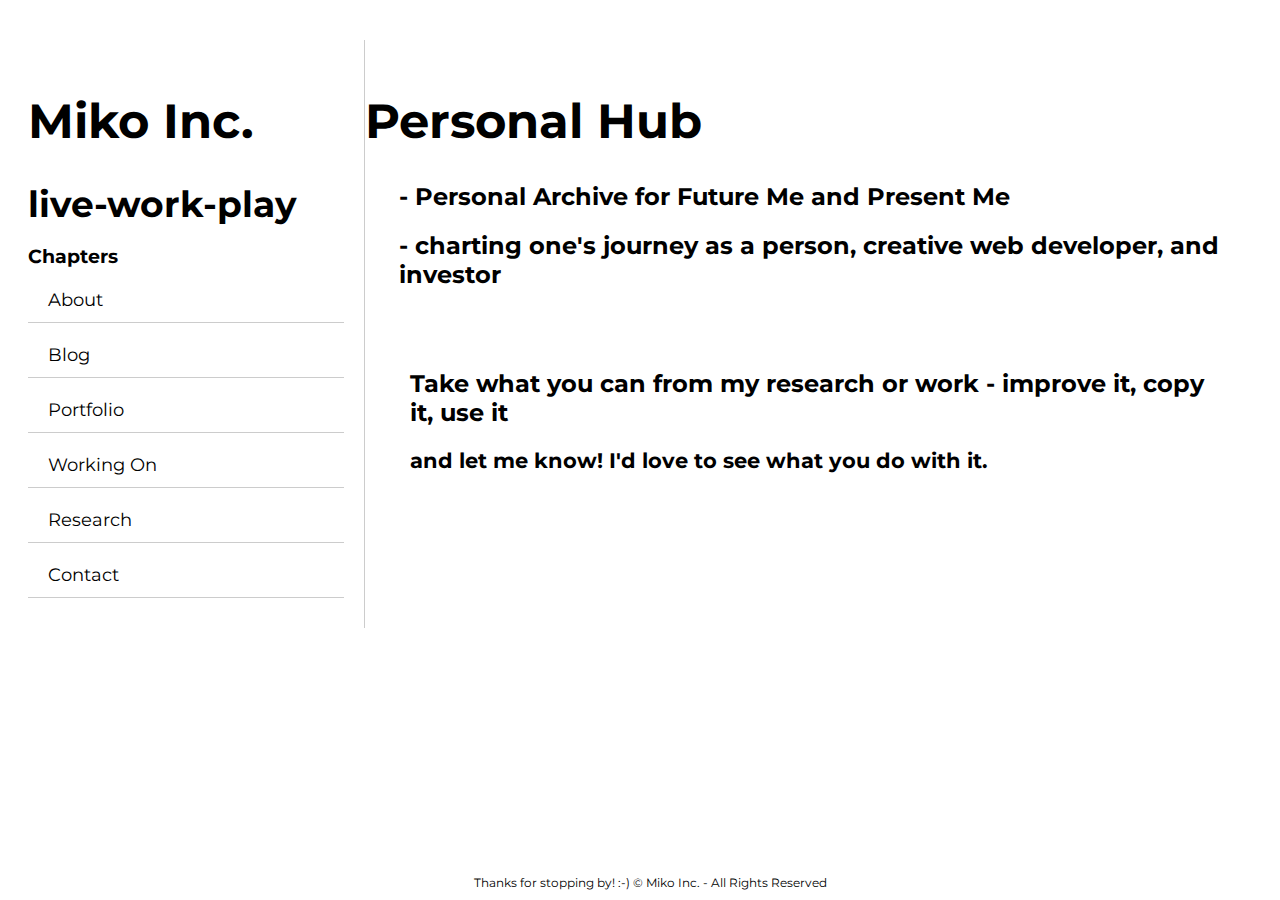
<file: index.html>
<!DOCTYPE html>

<html>
    <head>
        <meta charset="utf-8">
        <meta http-equiv="X-UA-Compatible" content="IE=edge">
        <title>mikoInc.</title>
      <script src="p0Code.js"></script>
        <meta name="description" content="">
        <meta name="viewport" content="width=device-width, initial-scale=1">
        <link rel="stylesheet" href="styles.css">
        <!-- all the meta -->
        <link href="https://fonts.googleapis.com/css2?family=Montserrat:wght@400;700&display=swap" rel="stylesheet">
        <style>
          body {
            font-family: "Montserrat", sans-serif;
            background-color: #ffffff;
          }
        </style>

    </head>

<!-- DON'T JUST VOMIT DIVS, use sections and navs, articles and asides-->
<section>  </section> <!-- don't delete. will alter layout-->
<div class="sidebar-grid">
  <div class="sidebarTitle">
    <h1><a href="index.html">Miko Inc.</a></h1>
    <h2>live-work-play</h2>
    <!-- rest of the sidebar -->
    
    <nav><!--sidebar--></nav>

    
    <h3>Chapters</h3>
    <div class="sidebar-elements">
      <a id="about-link" href="about.html">About</a>
      <a id="blog-link" href="blog.html">Blog</a>
      <a id="portfolio-link" href="portfolio.html">Portfolio</a>
      <a id="workingon-link" href="workingOn.html">Working On</a>
      <a id="research-link" href="research.html">Research</a>
      <a id="contact-link" href="contact.html">Contact</a>
      <!-- <a href="#" id="working-on-link">Working On</a><app or website ideas, travels pondered, later on have an itinerary section on nav that's downlaobale!
      <a href="#" id="research-link">Research</a>
      <a href="#" id="contact-link">Contact</a>  have a hire me or work with me section later on -->
    </div>
  </div>

  <div class="index-grid">
    <h1>Personal Hub</h1>

    <h2>- Personal Archive for Future Me and Present Me</h2>
    <h2> - charting one's journey as a person, creative web developer, and investor </h2>
          <div class ='index-grid2'>
    <h2>  </h2>
           <h2> Take what you can from my research or work - improve it, copy it, use it</h2>
    <h3>and let me know! I'd love to see what you do with it. </h3>
  </div>
    <!--all the content-->
   
    <footer>Thanks for stopping by! :-)  © Miko Inc. - All Rights Reserved</footer>
  </div>
</div>
</html>


<!-- DON'T JUST VOMIT DIVS, use sections and navs, articles and asides-->
<!-- logo, add a dropdown -->
</file>
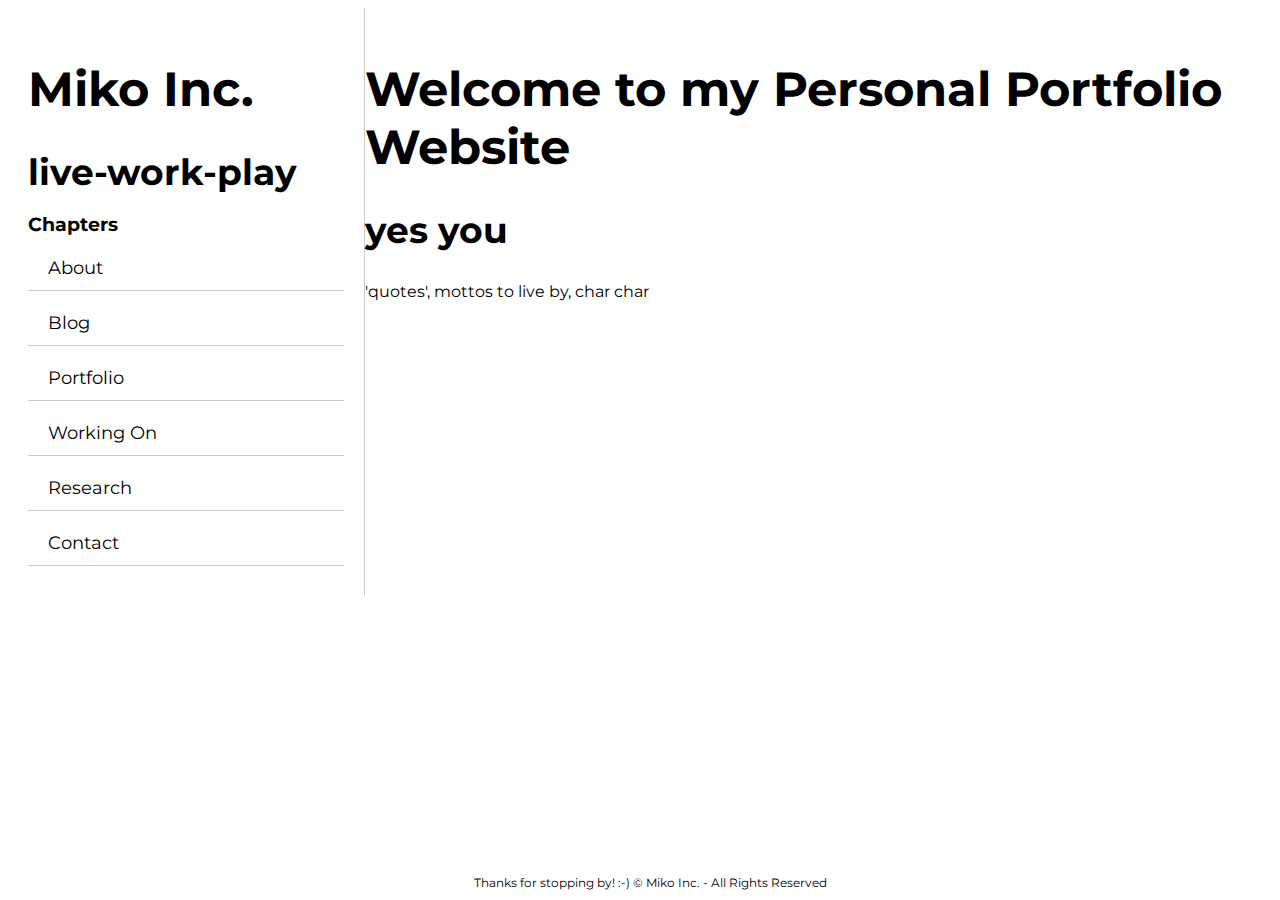
<file: Documents/webDev/PRSNL/index.html>
<!DOCTYPE html>

<html>
    <head>
        <meta charset="utf-8">
        <meta http-equiv="X-UA-Compatible" content="IE=edge">
        <title>livingandlearning</title>
      <script src="p0Code.js"></script>
        <meta name="description" content="">
        <meta name="viewport" content="width=device-width, initial-scale=1">
        <link rel="stylesheet" href="styles.css">
        <!-- all the meta -->
        <link href="https://fonts.googleapis.com/css2?family=Montserrat:wght@400;700&display=swap" rel="stylesheet">
        <style>
          body {
            font-family: "Montserrat", sans-serif;
            background-color: #ffffff;
          }
        </style>

    </head>
<!-- DON'T JUST VOMIT DIVS, use sections and navs, articles and asides-->
<section>  </section> <!-- don't delete. will alter layout-->
<div class="sidebar-grid">
  <div class="sidebarTitle">
    <h1><a href="index.html">Miko Inc.</a></h1>
    <h2>live-work-play</h2>
    <!-- rest of the sidebar -->
  
    <nav><!--sidebar--></nav>

    
    <h3>Chapters</h3>
    <div class="sidebar-elements">
      <a id="about-link" href="about.html">About</a>
      <a id="blog-link" href="blog.html">Blog</a>
      <a id="portfolio-link" href="portfolio.html">Portfolio</a>
      <a id="workingon-link" href="workingOn.html">Working On</a>
      <a id="research-link" href="research.html">Research</a>
      <a id="contact-link" href="contact.html">Contact</a>
      <!-- <a href="#" id="working-on-link">Working On</a><app or website ideas, travels pondered, later on have an itinerary section on nav that's downlaobale!
      <a href="#" id="research-link">Research</a>
      <a href="#" id="contact-link">Contact</a>  have a hire me or work with me section later on -->
    </div>
  </div>

  <div class="content-grid">
    <h1>Welcome to my Personal Portfolio Website</h1>
    <h2>yes you</h2>
    <!--all the content-->
    <blockquote>'quotes', mottos to live by, char char</blockquote>
    <footer>Thanks for stopping by! :-)  © Miko Inc. - All Rights Reserved</footer>
  </div>
</div>
</html>


<!-- DON'T JUST VOMIT DIVS, use sections and navs, articles and asides-->
</file>
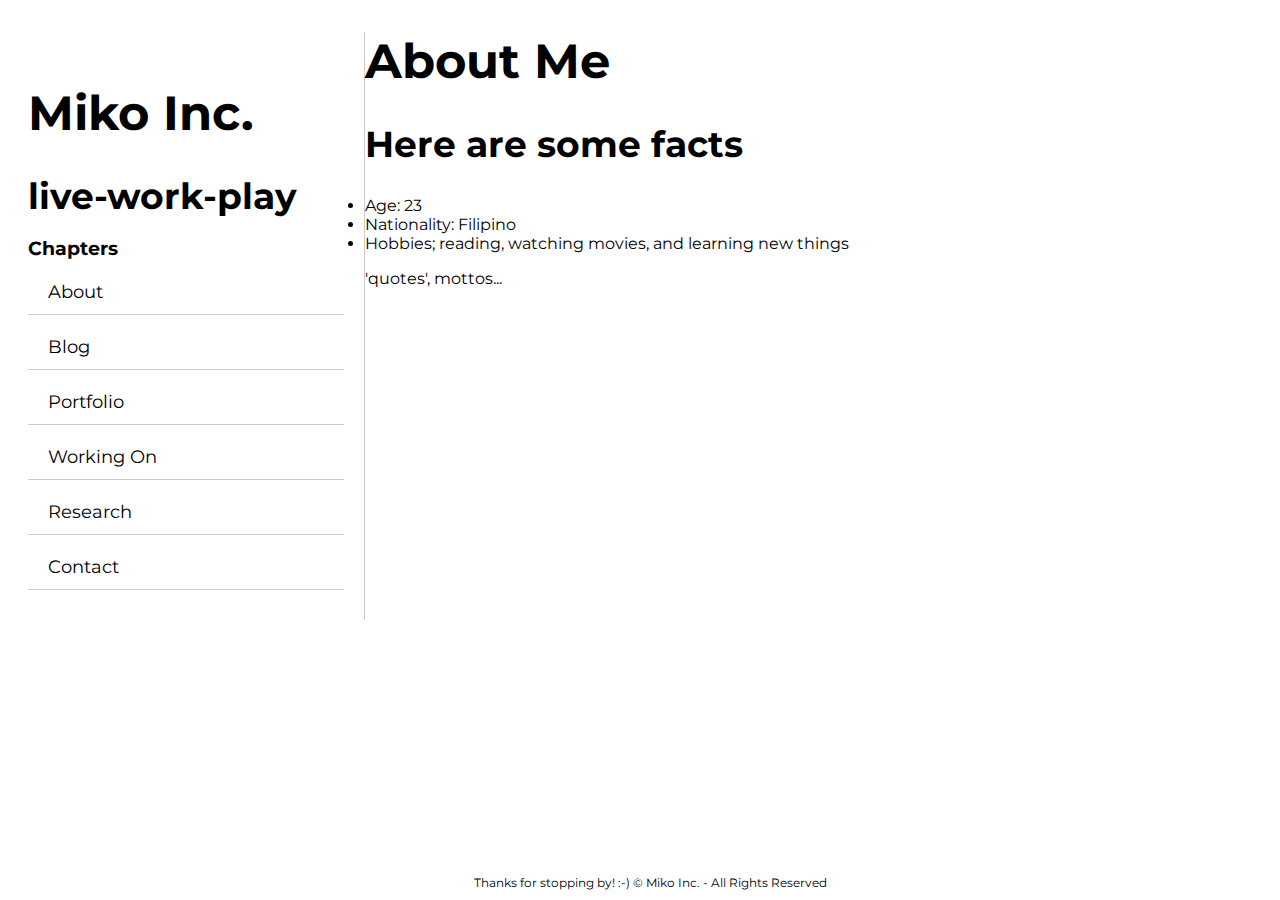
<file: about.html>
<!DOCTYPE html>

<html>
  <head>
    <meta charset="utf-8">
    <meta http-equiv="X-UA-Compatible" content="IE=edge">
    <title>livingandlearning</title>
    <script src="p0Code.js"></script>
    <meta name="description" content="">
    <meta name="viewport" content="width=device-width, initial-scale=1">
    <link rel="stylesheet" href="styles.css">
    <!-- all the meta -->
    <link href="https://fonts.googleapis.com/css2?family=Montserrat:wght@400;700&display=swap" rel="stylesheet">
    <style>
      body {
        font-family: "Montserrat", sans-serif;
        background-color: #ffffff;
      }
    </style>
  </head>
  <!-- DON'T JUST VOMIT DIVS, use sections and navs, articles and asides-->
  <body>
    <section> </section> <!-- don't delete. will alter layout-->
    <div class="sidebar-grid">
      <div class="sidebarTitle">
        <h1><a href="index.html">Miko Inc.</a></h1>
        <h2>live-work-play</h2>
        <nav><!--sidebar--></nav>
        <h3>Chapters</h3>
        <div class="sidebar-elements">
          <a id="about-link" href="about.html">About</a>
          <a id="blog-link" href="blog.html">Blog</a>
          <a id="portfolio-link" href="portfolio.html">Portfolio</a>
          <a id="workingon-link" href="workingOn.html">Working On</a>
          <a id="research-link" href="research.html">Research</a>
          <a id="contact-link" href="contact.html">Contact</a>
          <!-- <a href="#" id="working-on-link">Working On</a><app or website ideas, travels pondered, later on have an itinerary section on nav that's downlaobale!
          <a href="#" id="research-link">Research</a>
          <a href="#" id="contact-link">Contact</a>  have a hire me or work with me section later on -->
        </div>
      </div>
      <div class="about-grid">
        <h1>About Me</h1>


        <h2>Here are some facts</h2>
            <li>Age: 23</li>
            <li>Nationality: Filipino</li>
            <li>Hobbies; reading, watching movies, and learning new things</li>
        
        
        <!--all the content-->
        <blockquote>'quotes', mottos...</blockquote>
      </div>
    </div>
  </body>
  <footer>Thanks for stopping by! :-)  © Miko Inc. - All Rights Reserved</footer>
</div>
</div>
</html>
</html>
</file>
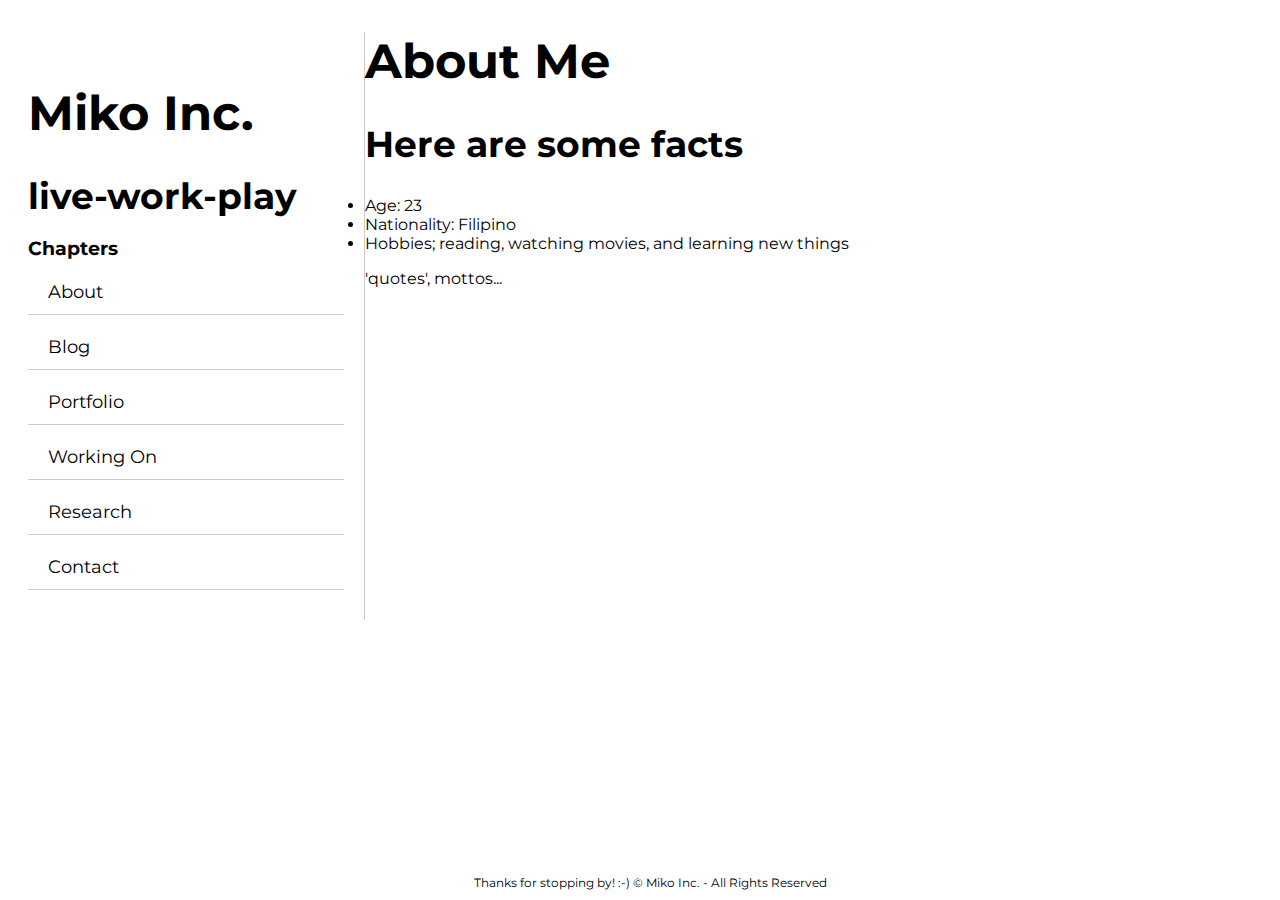
<file: blog.html>
<!DOCTYPE html>

<html>
  <head>
    <meta charset="utf-8">
    <meta http-equiv="X-UA-Compatible" content="IE=edge">
    <title>livingandlearning</title>
    <script src="p0Code.js"></script>
    <meta name="description" content="">
    <meta name="viewport" content="width=device-width, initial-scale=1">
    <link rel="stylesheet" href="styles.css">
    <!-- all the meta -->
    <link href="https://fonts.googleapis.com/css2?family=Montserrat:wght@400;700&display=swap" rel="stylesheet">
    <style>
      body {
        font-family: "Montserrat", sans-serif;
        background-color: #ffffff;
      }
    </style>
  </head>
  <!-- DON'T JUST VOMIT DIVS, use sections and navs, articles and asides-->
  <body>
    <section> </section> <!-- don't delete. will alter layout-->
    <div class="sidebar-grid">
      <div class="sidebarTitle">
        <h1><a href="index.html">Miko Inc.</a></h1>
        <h2>live-work-play</h2>
        <nav><!--sidebar--></nav>
        <h3>Chapters</h3>
        <div class="sidebar-elements">
          <a id="about-link" href="about.html">About</a>
          <a id="blog-link" href="blog.html">Blog</a>
          <a id="portfolio-link" href="portfolio.html">Portfolio</a>
          <a id="workingon-link" href="workingOn.html">Working On</a>
          <a id="research-link" href="research.html">Research</a>
          <a id="contact-link" href="contact.html">Contact</a>
          <!-- <a href="#" id="working-on-link">Working On</a><app or website ideas, travels pondered, later on have an itinerary section on nav that's downlaobale!
          <a href="#" id="research-link">Research</a>
          <a href="#" id="contact-link">Contact</a>  have a hire me or work with me section later on -->
        </div>
      </div>
      <div class="blog-grid">
        <h1>About Me</h1>


        <h2>Here are some facts</h2>
            <li>Age: 23</li>
            <li>Nationality: Filipino</li>
            <li>Hobbies; reading, watching movies, and learning new things</li>
        
        
        <!--all the content-->
        <blockquote>'quotes', mottos...</blockquote>
      </div>
    </div>
  </body>
  <footer>Thanks for stopping by! :-)  © Miko Inc. - All Rights Reserved</footer>
</div>
</div>
</html>
</html>
</file>
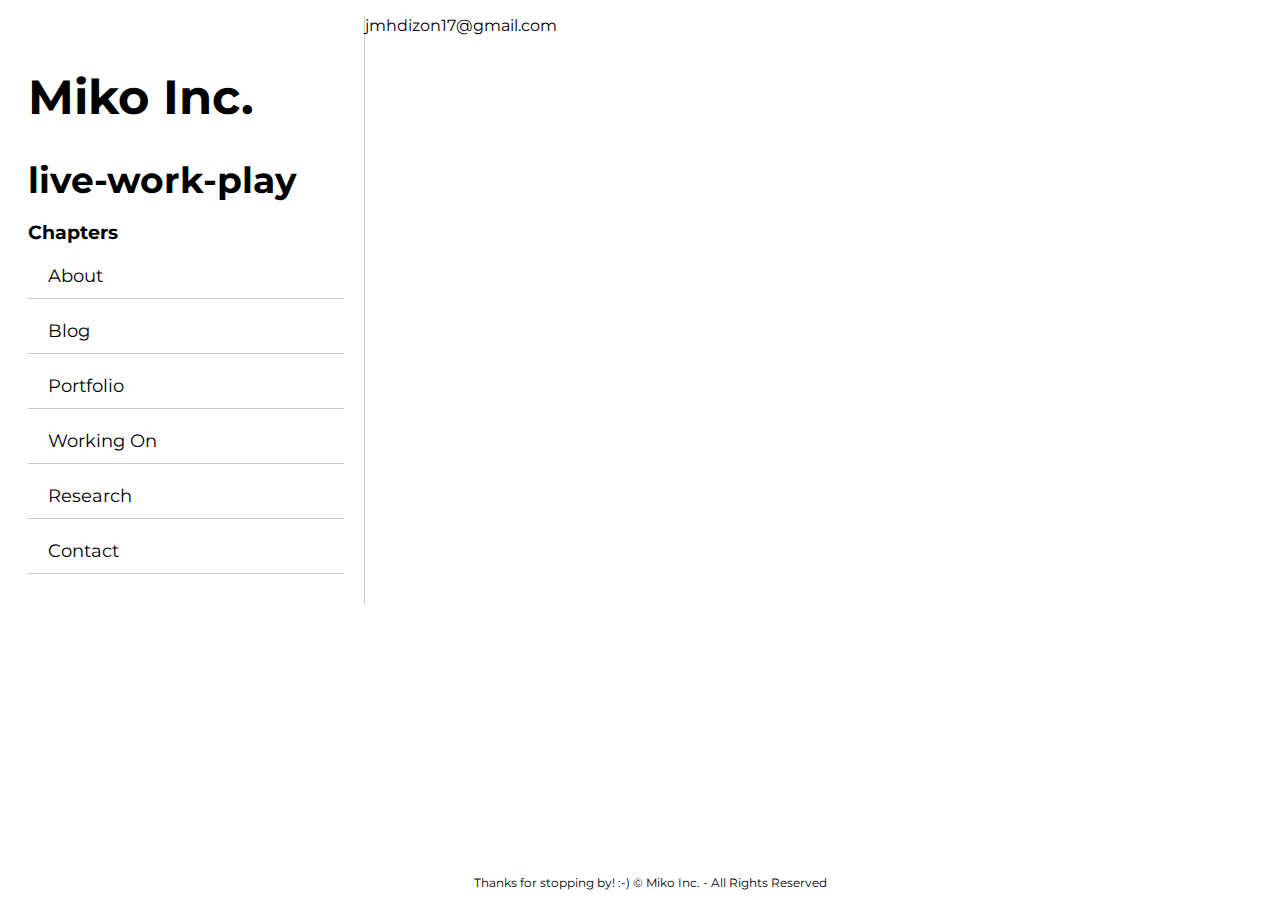
<file: contact.html>
<!DOCTYPE html>

<html>
    <head>
        <meta charset="utf-8">
        <meta http-equiv="X-UA-Compatible" content="IE=edge">
        <title>livingandlearning</title>
      <script src="p0Code.js"></script>
        <meta name="description" content="">
        <meta name="viewport" content="width=device-width, initial-scale=1">
        <link rel="stylesheet" href="styles.css">
        <!-- all the meta -->
        <link href="https://fonts.googleapis.com/css2?family=Montserrat:wght@400;700&display=swap" rel="stylesheet">
        <style>
          body {
            font-family: "Montserrat", sans-serif;
            background-color: #ffffff;
          }
        </style>

    </head>
<!-- DON'T JUST VOMIT DIVS, use sections and navs, articles and asides-->
<section>  </section> <!-- don't delete. will alter layout-->
<div class="sidebar-grid">
  <div class="sidebarTitle">
    <h1><a href="index.html">Miko Inc.</a></h1>
    <h2>live-work-play</h2>
    <!-- rest of the sidebar -->
  
    <nav><!--sidebar--></nav>

    
    <h3>Chapters</h3>
    <div class="sidebar-elements">
      <a id="about-link" href="about.html">About</a>
      <a id="blog-link" href="blog.html">Blog</a>
      <a id="portfolio-link" href="portfolio.html">Portfolio</a>
      <a id="workingon-link" href="workingOn.html">Working On</a>
      <a id="research-link" href="research.html">Research</a>
      <a id="contact-link" href="contact.html">Contact</a>
      <!-- <a href="#" id="working-on-link">Working On</a><app or website ideas, travels pondered, later on have an itinerary section on nav that's downlaobale!
      <a href="#" id="research-link">Research</a>
      <a href="#" id="contact-link">Contact</a>  have a hire me or work with me section later on -->
    </div>
  </div>


  <div class="contact-grid">
  <p>jmhdizon17@gmail.com</p>
    <!--all the content-->
    
    <footer>Thanks for stopping by! :-)  © Miko Inc. - All Rights Reserved</footer>
  </div>
</div>
</html>
</file>
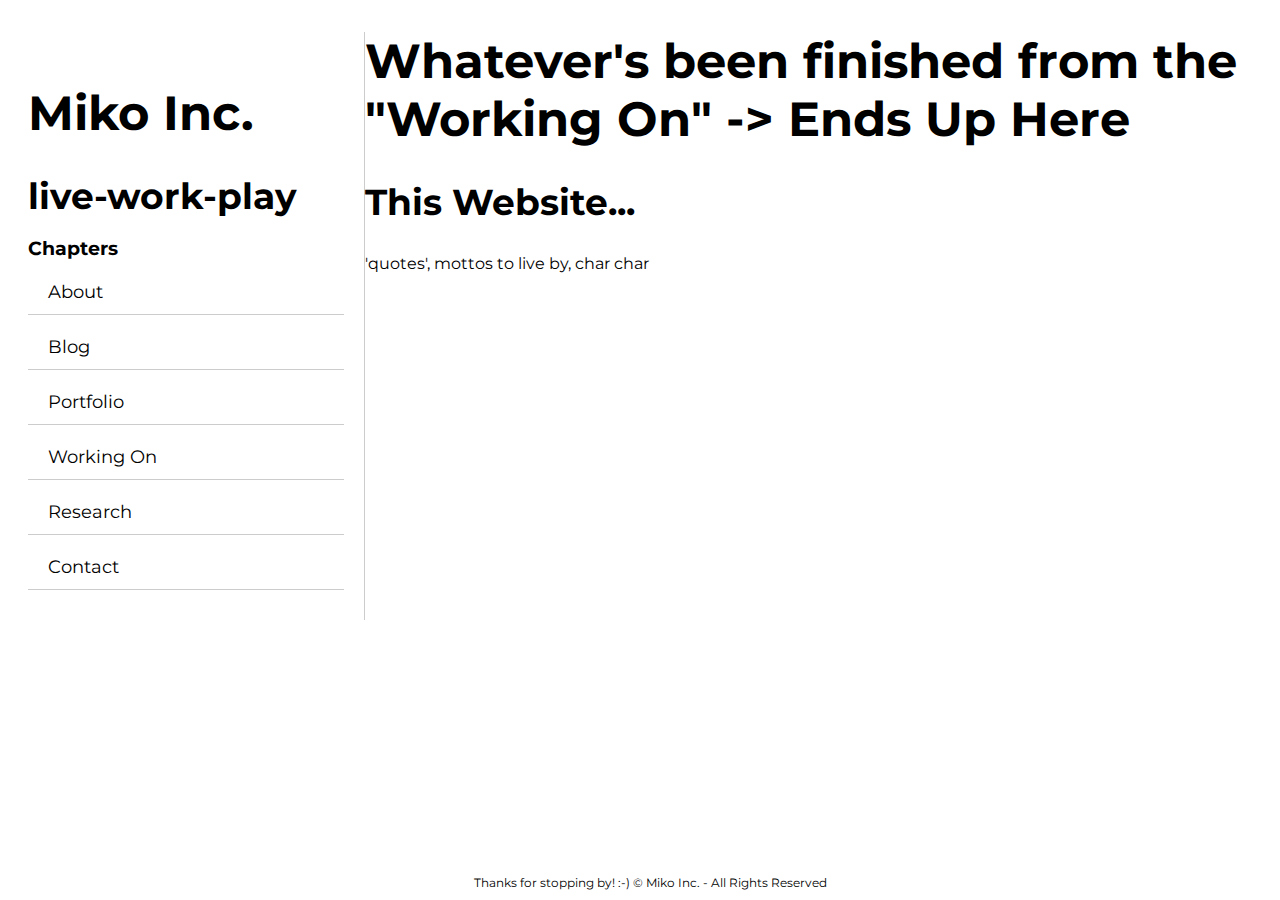
<file: portfolio.html>
<!DOCTYPE html>

<html>
    <head>
        <meta charset="utf-8">
        <meta http-equiv="X-UA-Compatible" content="IE=edge">
        <title>livingandlearning</title>
      <script src="p0Code.js"></script>
        <meta name="description" content="">
        <meta name="viewport" content="width=device-width, initial-scale=1">
        <link rel="stylesheet" href="styles.css">
        <!-- all the meta -->
        <link href="https://fonts.googleapis.com/css2?family=Montserrat:wght@400;700&display=swap" rel="stylesheet">
        <style>
          body {
            font-family: "Montserrat", sans-serif;
            background-color: #ffffff;
          }
        </style>

    </head>
<!-- DON'T JUST VOMIT DIVS, use sections and navs, articles and asides-->
<section>  </section> <!-- don't delete. will alter layout-->
<div class="sidebar-grid">
  <div class="sidebarTitle">
    <h1><a href="index.html">Miko Inc.</a></h1>
    <h2>live-work-play</h2>
    <!-- rest of the sidebar -->
  
    <nav><!--sidebar--></nav>

    
    <h3>Chapters</h3>
    <div class="sidebar-elements">
      <a id="about-link" href="about.html">About</a>
      <a id="blog-link" href="blog.html">Blog</a>
      <a id="portfolio-link" href="portfolio.html">Portfolio</a>
      <a id="workingon-link" href="workingOn.html">Working On</a>
      <a id="research-link" href="research.html">Research</a>
      <a id="contact-link" href="contact.html">Contact</a>
      <!-- <a href="#" id="working-on-link">Working On</a><app or website ideas, travels pondered, later on have an itinerary section on nav that's downlaobale!
      <a href="#" id="research-link">Research</a>
      <a href="#" id="contact-link">Contact</a>  have a hire me or work with me section later on -->
    </div>
  </div>

  <div class="portfolio-grid">
    <h1>Whatever's been finished from the "Working On" -> Ends Up Here</h1>
    <h2>This Website...</h2>
    <!--all the content-->
    <blockquote>'quotes', mottos to live by, char char</blockquote>
    <footer>Thanks for stopping by! :-)  © Miko Inc. - All Rights Reserved</footer>
  </div>
</div>
</html>
</file>
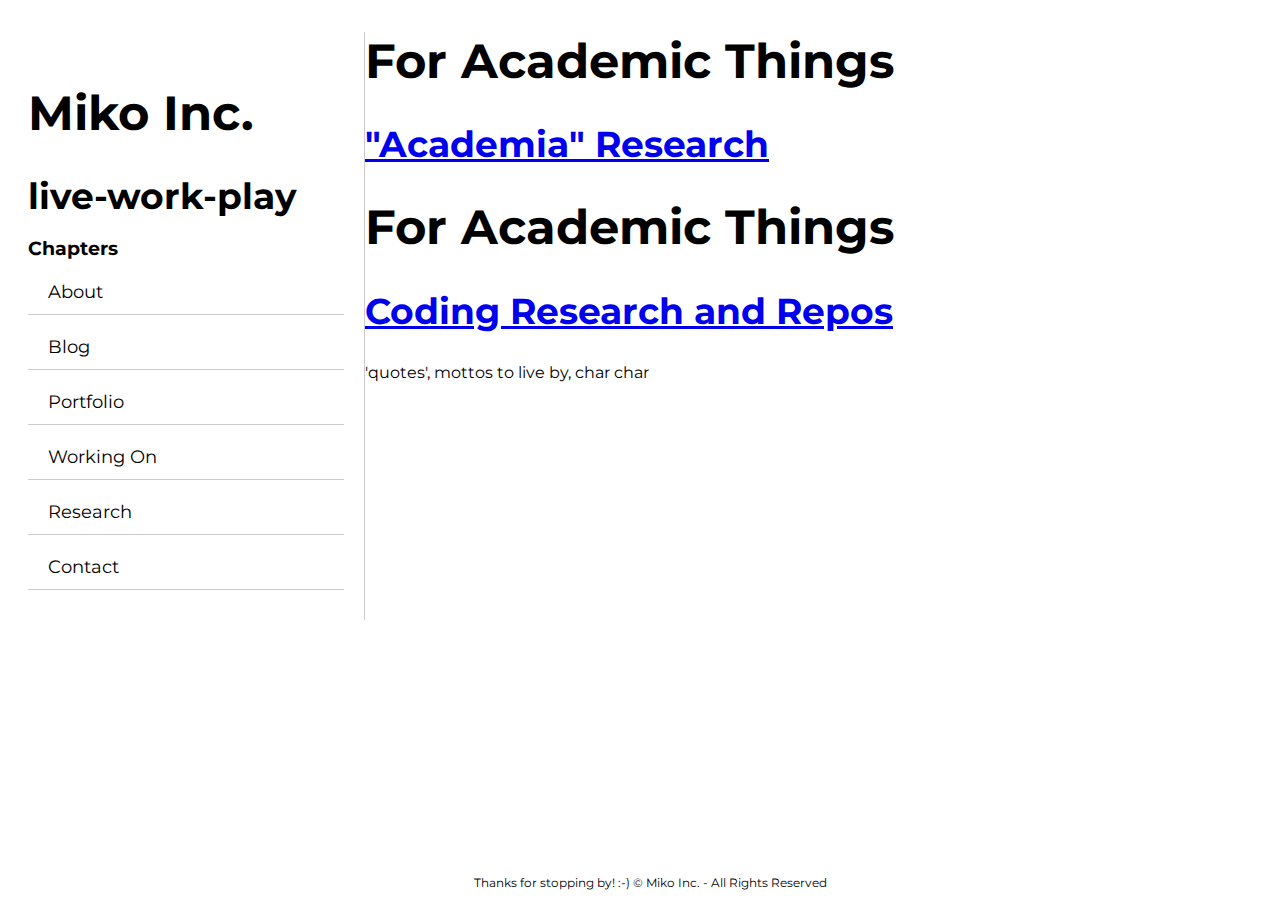
<file: research.html>
<!DOCTYPE html>

<html>
    <head>
        <meta charset="utf-8">
        <meta http-equiv="X-UA-Compatible" content="IE=edge">
        <title>livingandlearning</title>
      <script src="p0Code.js"></script>
        <meta name="description" content="">
        <meta name="viewport" content="width=device-width, initial-scale=1">
        <link rel="stylesheet" href="styles.css">
        <!-- all the meta -->
        <link href="https://fonts.googleapis.com/css2?family=Montserrat:wght@400;700&display=swap" rel="stylesheet">
        <style>
          body {
            font-family: "Montserrat", sans-serif;
            background-color: #ffffff;
          }
        </style>

    </head>
<!-- DON'T JUST VOMIT DIVS, use sections and navs, articles and asides-->
<section>  </section> <!-- don't delete. will alter layout-->
<div class="sidebar-grid">
  <div class="sidebarTitle">
    <h1><a href="index.html">Miko Inc.</a></h1>
    <h2>live-work-play</h2>
    <!-- rest of the sidebar -->
  
    <nav><!--sidebar--></nav>

    
    <h3>Chapters</h3>
    <div class="sidebar-elements">
      <a id="about-link" href="about.html">About</a>
      <a id="blog-link" href="blog.html">Blog</a>
      <a id="portfolio-link" href="portfolio.html">Portfolio</a>
      <a id="workingon-link" href="workingOn.html">Working On</a>
      <a id="research-link" href="research.html">Research</a>
      <a id="contact-link" href="contact.html">Contact</a>
      <!-- <a href="#" id="working-on-link">Working On</a><app or website ideas, travels pondered, later on have an itinerary section on nav that's downlaobale!
      <a href="#" id="research-link">Research</a>
      <a href="#" id="contact-link">Contact</a>  have a hire me or work with me section later on -->
    </div>
  </div>

  <div class="research-grid">
    <h1>For Academic Things</h1>
    <h2>  <a id="academiaEdu-link" href="https://independent.academia.edu/MiguelDizon">"Academia" Research</a></h2>

    <h1>For Academic Things</h1>
    <h2>  <a id="github-link" href="https://github.com/mikoooodizon">Coding Research and Repos</a></h2>
    <!--all the content-->
    <blockquote>'quotes', mottos to live by, char char</blockquote>
    <footer>Thanks for stopping by! :-)  © Miko Inc. - All Rights Reserved</footer>
  </div>
</div>
</html>
</file>
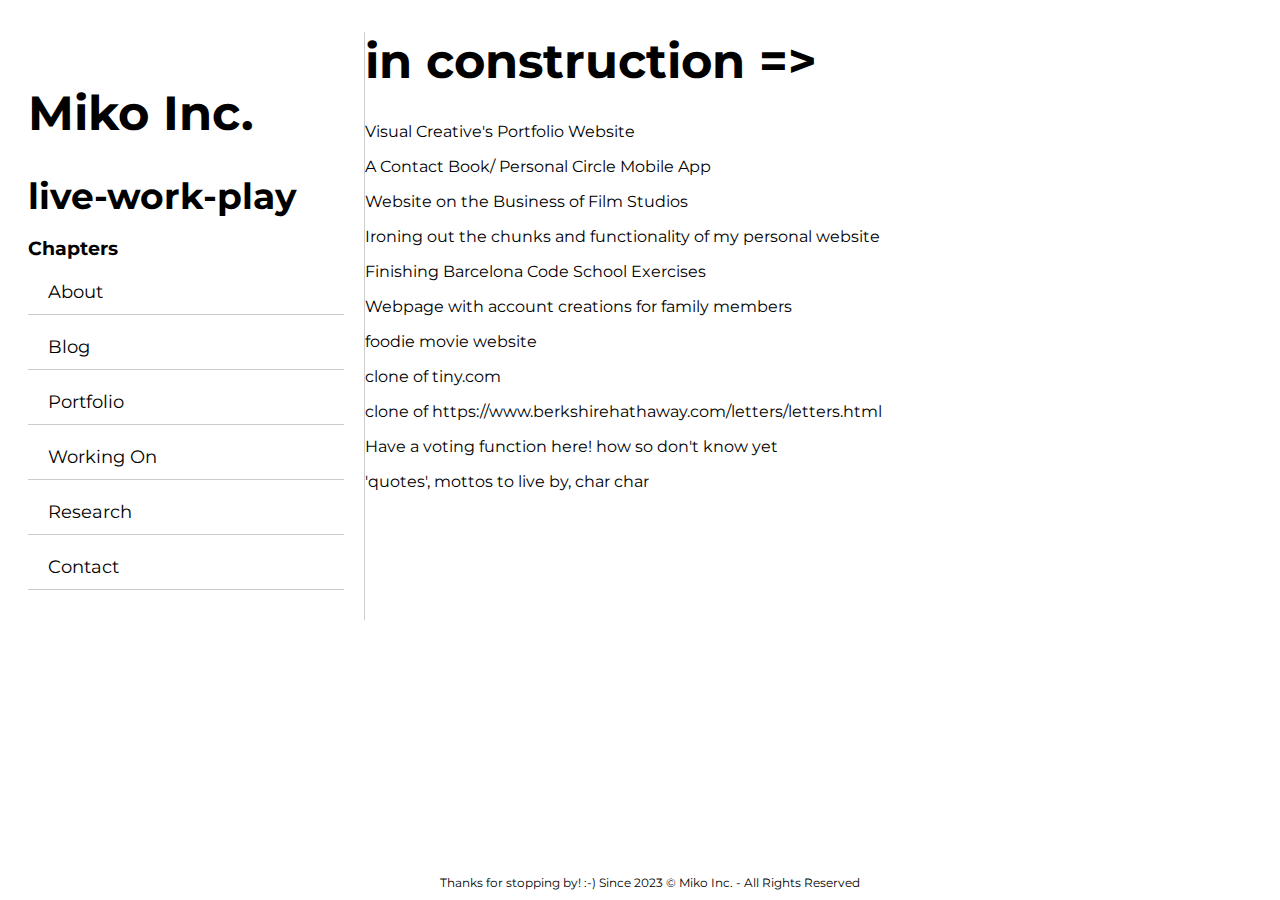
<file: workingOn.html>
<!DOCTYPE html>

<html>
    <head>
        <meta charset="utf-8">
        <meta http-equiv="X-UA-Compatible" content="IE=edge">
        <title>livingandlearning</title>
      <script src="p0Code.js"></script>
        <meta name="description" content="">
        <meta name="viewport" content="width=device-width, initial-scale=1">
        <link rel="stylesheet" href="styles.css">
        <!-- all the meta -->
        <link href="https://fonts.googleapis.com/css2?family=Montserrat:wght@400;700&display=swap" rel="stylesheet">
        <style>
          body {
            font-family: "Montserrat", sans-serif;
            background-color: #ffffff;
          }
        </style>

    </head>
<!-- DON'T JUST VOMIT DIVS, use sections and navs, articles and asides-->
<section>  </section> <!-- don't delete. will alter layout-->
<div class="sidebar-grid">
  <div class="sidebarTitle">
    <h1><a href="index.html">Miko Inc.</a></h1>
    <h2>live-work-play</h2>
    <!-- rest of the sidebar -->
  
    <nav><!--sidebar--></nav>

    
    <h3>Chapters</h3>
    <div class="sidebar-elements">
      <a id="about-link" href="about.html">About</a>
      <a id="blog-link" href="blog.html">Blog</a>
      <a id="portfolio-link" href="portfolio.html">Portfolio</a>
      <a id="workingon-link" href="workingOn.html">Working On</a>
      <a id="research-link" href="research.html">Research</a>
      <a id="contact-link" href="contact.html">Contact</a>
      <!-- <a href="#" id="working-on-link">Working On</a><app or website ideas, travels pondered, later on have an itinerary section on nav that's downlaobale!
      <a href="#" id="research-link">Research</a>
      <a href="#" id="contact-link">Contact</a>  have a hire me or work with me section later on -->
    </div>
  </div>

  <div class="workingON-grid">
    <h1>in construction =></h1>
  <ul> Visual Creative's Portfolio Website </ul>
  <ul> A Contact Book/ Personal Circle Mobile App</ul>
  <ul> Website on the Business of Film Studios</ul>
  <ul> Ironing out the chunks and functionality of my personal website</ul>
  <ul> Finishing Barcelona Code School Exercises</ul>
  <ul>Webpage with account creations for family members</ul>
  <ul>foodie movie website</ul> 
  <ul>clone of tiny.com</ul>
    <ul>clone of https://www.berkshirehathaway.com/letters/letters.html</ul>
  <p> Have a voting function here! how so don't know yet </p>
    <!--all the content-->
    
    <blockquote>'quotes', mottos to live by, char char</blockquote>
    <footer>Thanks for stopping by! :-) Since 2023 © Miko Inc. - All Rights Reserved</footer>
  </div>
</div>
</html>
</file>
<file: styles.css>
.sidebarTitle {
    width: 25%;
    height: 100%;
    color: black;
    background-color: #ffffff;
    float: left;
    padding: 20px;
    top: 0;
    left: 0;
    border-right: 1px solid #ccc;
}
    
.sidebarTitle h2 {
    margin-bottom: 10px;
  }
  
  
.sidebarTitle h1 a {
    color: black;
    text-decoration: none;
}

.sidebarTitle h2 {
    margin: 0;
    color: black;

}

.sidebar {
    width: 25%;
    height: 100%;
    background-color: #ffffff;
    float: left;
    padding: 20px;
    top: 0;
    left: 0;
    border-right: 1px solid #ccc;
}

  .sidebar-elements a{
    text-align: left;
    color: #000000;
    font-size: 18px;
    line-height: 24px;
    letter-spacing: normal;
    border-bottom: 1px solid #ccc;
    text-decoration: none;
    padding: 10px 20px;
    margin-bottom: 10px;
  }

  
  /* .main-grid {
    margin: 0 50px;
        margin-left: 20%;
        padding: 20px;
        border-left: 1px solid #ccc;
      
  } in case 
   .index-grid {
    border-left: 1px solid #d3d3d3;
    margin: 0 0 0 20px;
    padding: 20px;
  }
  */ 
  .index-grid {
    border-left: 5px solid #ffffff;
    margin: 40px 0 0;
    text-align: left;
    padding: 20px;
    color: #000000;
  }
  
  .index-grid h1 {
    font-size: 3rem;
    font-family: "Montserrat", sans-serif;
    color: #000000;
    text-align: left;
  }
  
  .index-grid h2 {
    font-size: 1.5rem;
    font-family: "Montserrat", sans-serif;
    color: #000000;
    margin-left: 30%;
    text-align: left;
  }
  
  .index-grid2 {
    border-left: 5px solid #ffffff;
    margin: 40px 0 0;
    text-align: left;
    padding: 20px;
    color: #000000;
  }

  .index-grid2 h3 {
    font-size: 1.3rem;
    font-family: "Montserrat", sans-serif;
    color: #000000;
    margin-left: 30%;
    text-align: left;
  }
 
  .title-section {
    margin-bottom: 30px;
  }
  
  h1 {
    font-size: 48px;
  }
  
  
  h2 {
    font-size: 36px;
  }
  
  h3 {
    margin-bottom: 10px;
  }
  
  a {
    display: block;
    margin-bottom: 10px;
  }
  
  a:hover {  /* Style for the sidebar links on hover */
    color: blue;
  }
  

  footer {
    background-color: #ffffff;
    color: #000000;
    font-family: "Montserrat", sans-serif;
    font-size: 12px;
    padding: 10px;
    position: fixed;
    left: 0;
    bottom: 0;
    width: 100%;
    text-align: center;
  }
  
  /* - nice title .sidebar a.current {
    font-weight: bold;
  } */ 
  
  .sidebar-elements div {
    padding: 10px;
  }
  
  .sidebar-elements div.active {
    background-color: #eee;
  }
</file>
<file: Documents/webDev/PRSNL/styles.css>
.sidebarTitle {
    width: 25%;
    height: 100%;
    color: black;
    background-color: #ffffff;
    float: left;
    padding: 20px;
    top: 0;
    left: 0;
    border-right: 1px solid #ccc;
}
    
.sidebarTitle h2 {
    margin-bottom: 10px;
  }
  
  
.sidebarTitle h1 a {
    color: black;
    text-decoration: none;
}

.sidebarTitle h2 {
    margin: 0;
    color: black;

}

.sidebar {
    width: 25%;
    height: 100%;
    background-color: #ffffff;
    float: left;
    padding: 20px;
    top: 0;
    left: 0;
    border-right: 1px solid #ccc;
}

  .sidebar-elements a{
    text-align: left;
    color: #000000;
    font-size: 18px;
    line-height: 24px;
    letter-spacing: normal;
    border-bottom: 1px solid #ccc;
    text-decoration: none;
    padding: 10px 20px;
    margin-bottom: 10px;
  }

  
  /* .main-grid {
    margin: 0 50px;
        margin-left: 20%;
        padding: 20px;
        border-left: 1px solid #ccc;
      
  } in case */ 

  .content-grid {

    border-left: 1px solid #d3d3d3;
    margin: 0 0 0 20px;
    padding: 20px;
  }
  
  .title-section {
    margin-bottom: 30px;
  }
  
  h1 {
    font-size: 48px;
  }
  
  
  h2 {
    font-size: 36px;
  }
  
  h3 {
    margin-bottom: 10px;
  }
  
  a {
    display: block;
    margin-bottom: 10px;
  }
  
  a:hover {  /* Style for the sidebar links on hover */
    color: blue;
  }
  

  footer {
    background-color: #ffffff;
    color: #000000;
    font-family: "Montserrat", sans-serif;
    font-size: 12px;
    padding: 10px;
    position: fixed;
    left: 0;
    bottom: 0;
    width: 100%;
    text-align: center;
  }
  
  /* - nice title .sidebar a.current {
    font-weight: bold;
  } */ 
  
  .sidebar-elements div {
    padding: 10px;
  }
  
  .sidebar-elements div.active {
    background-color: #eee;
  }
</file>
